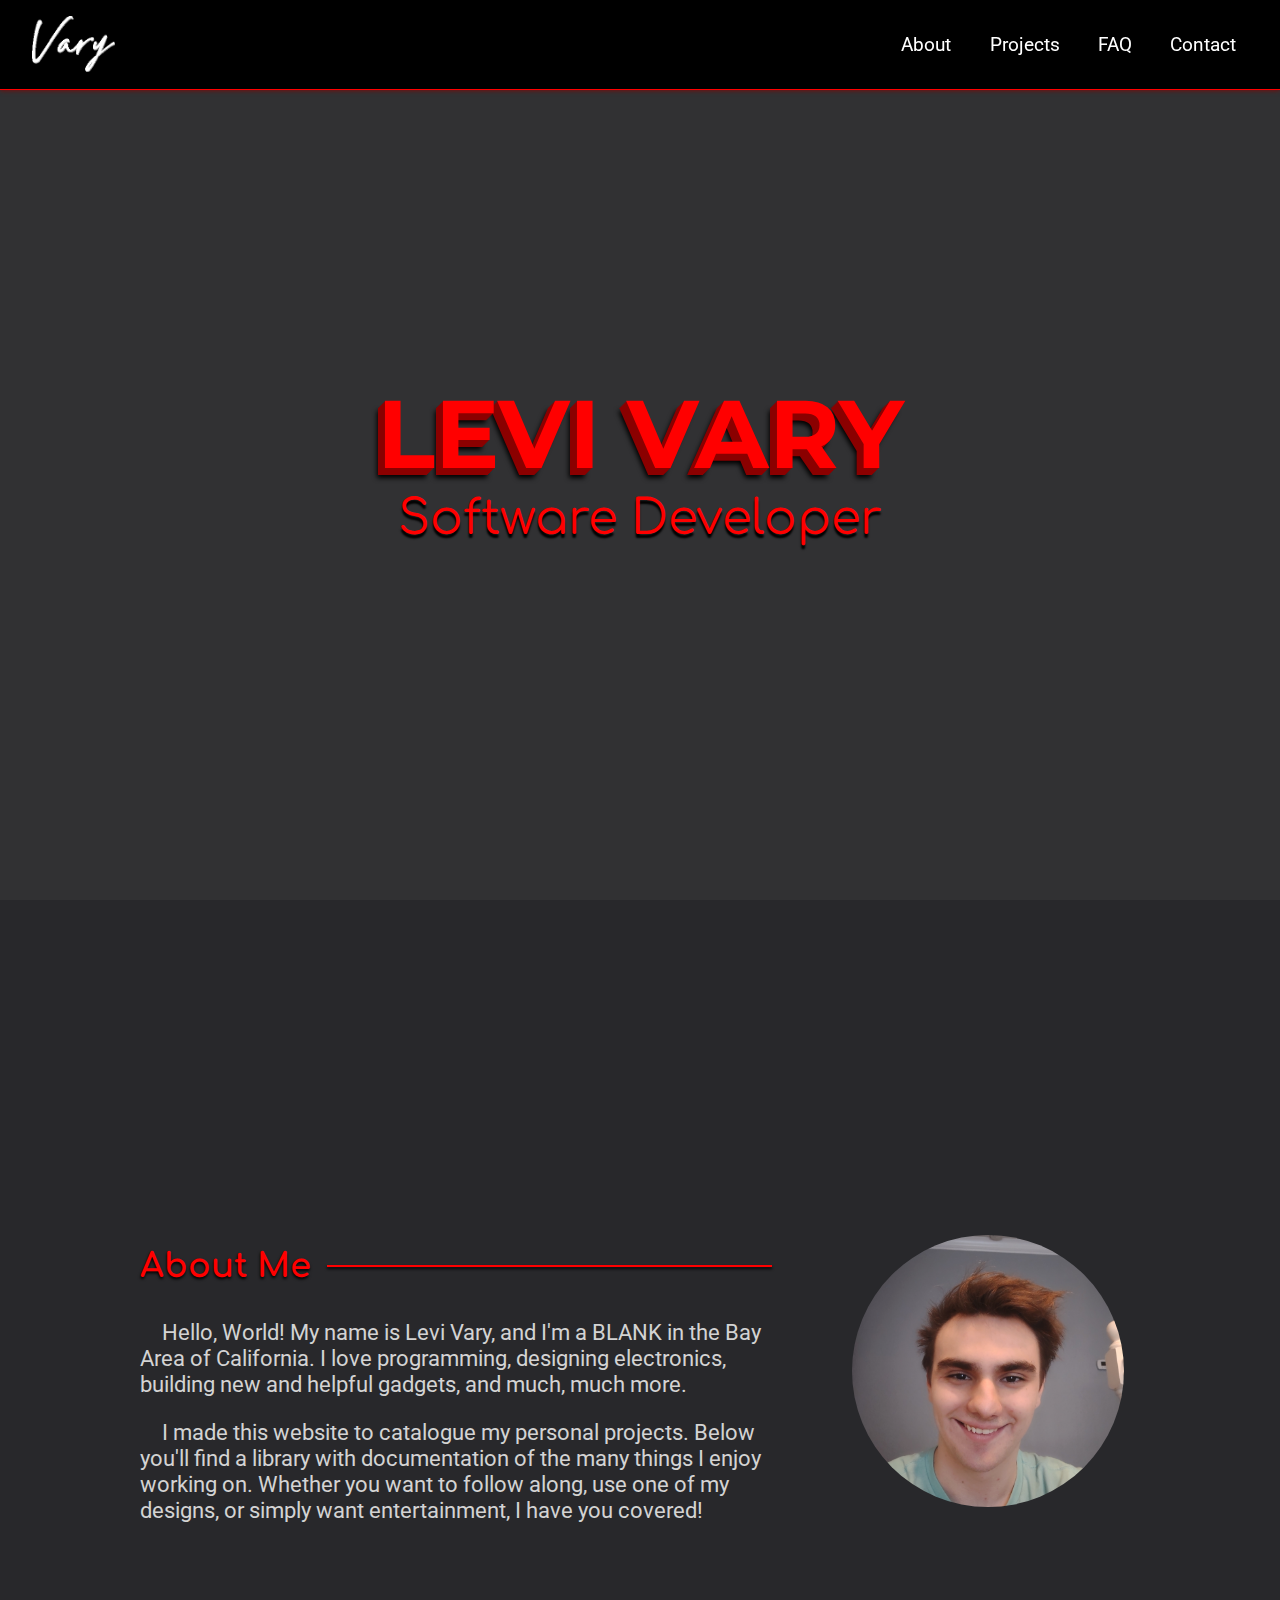
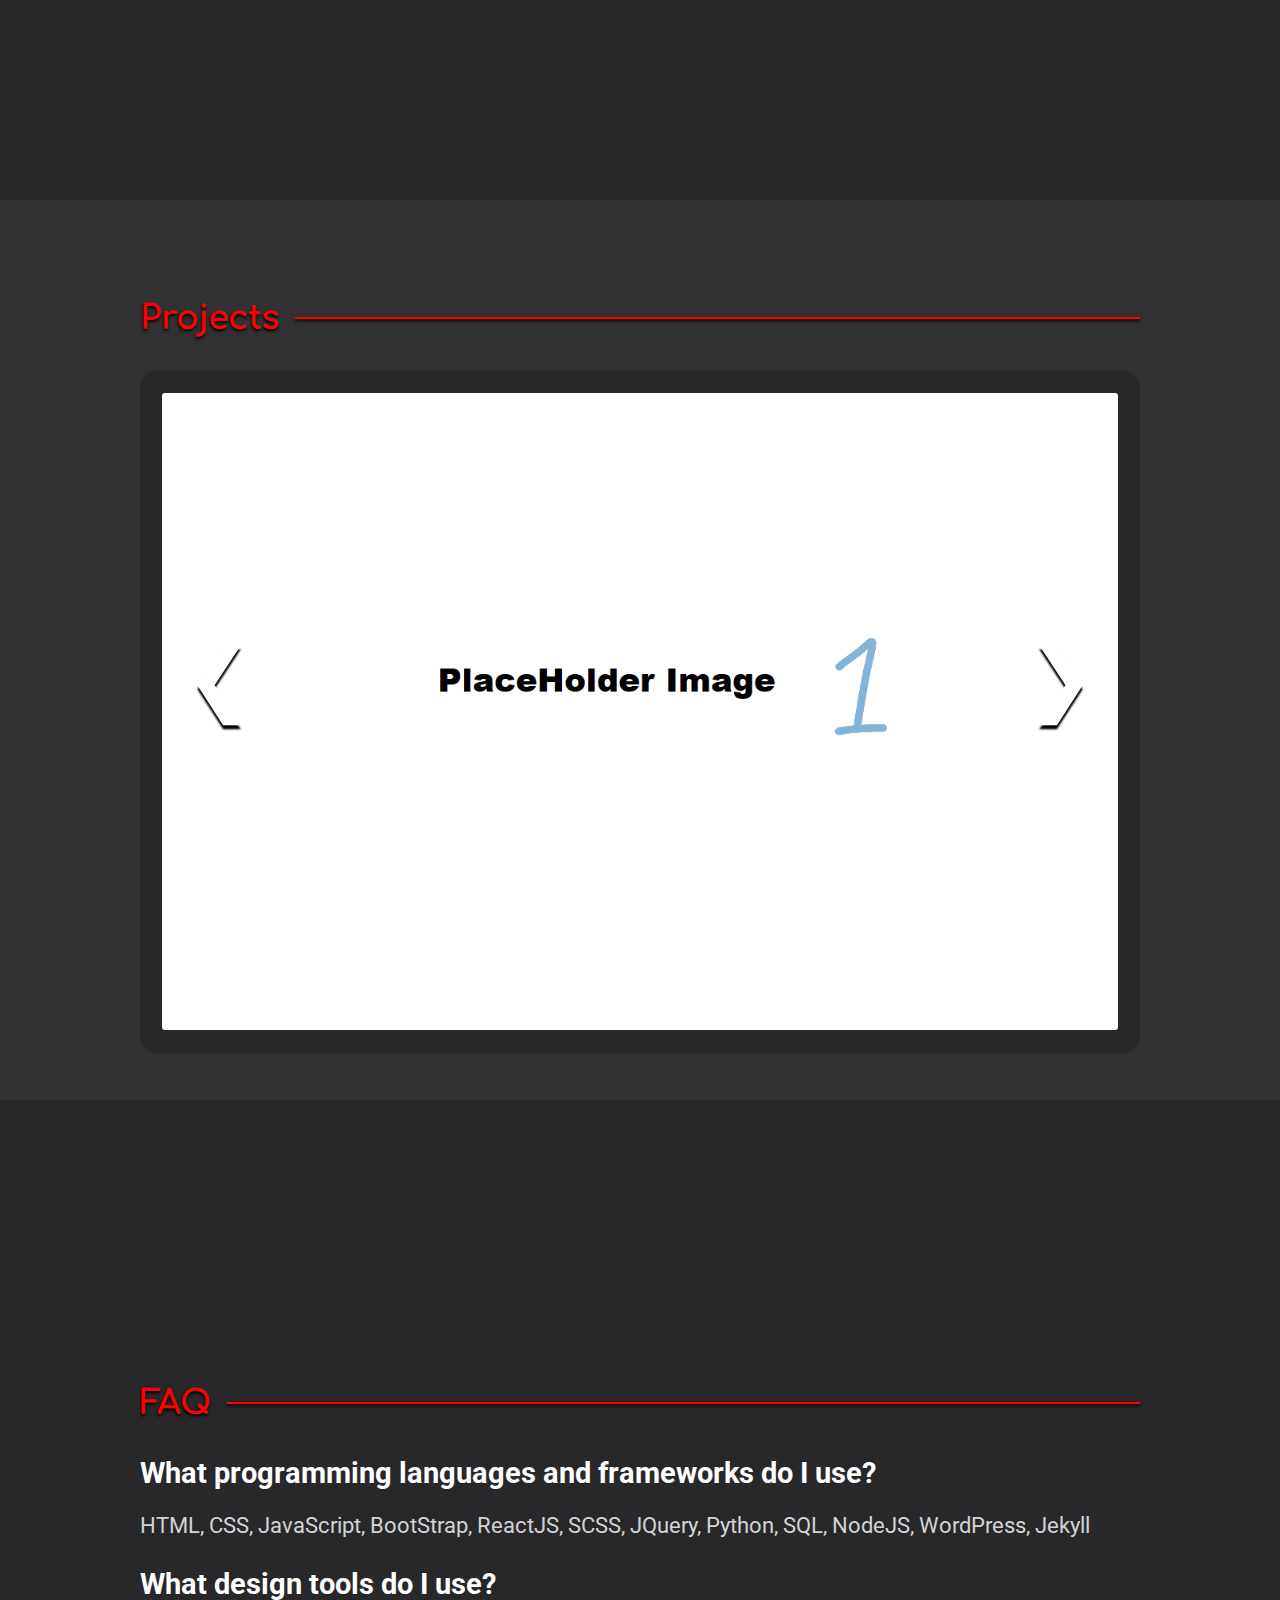
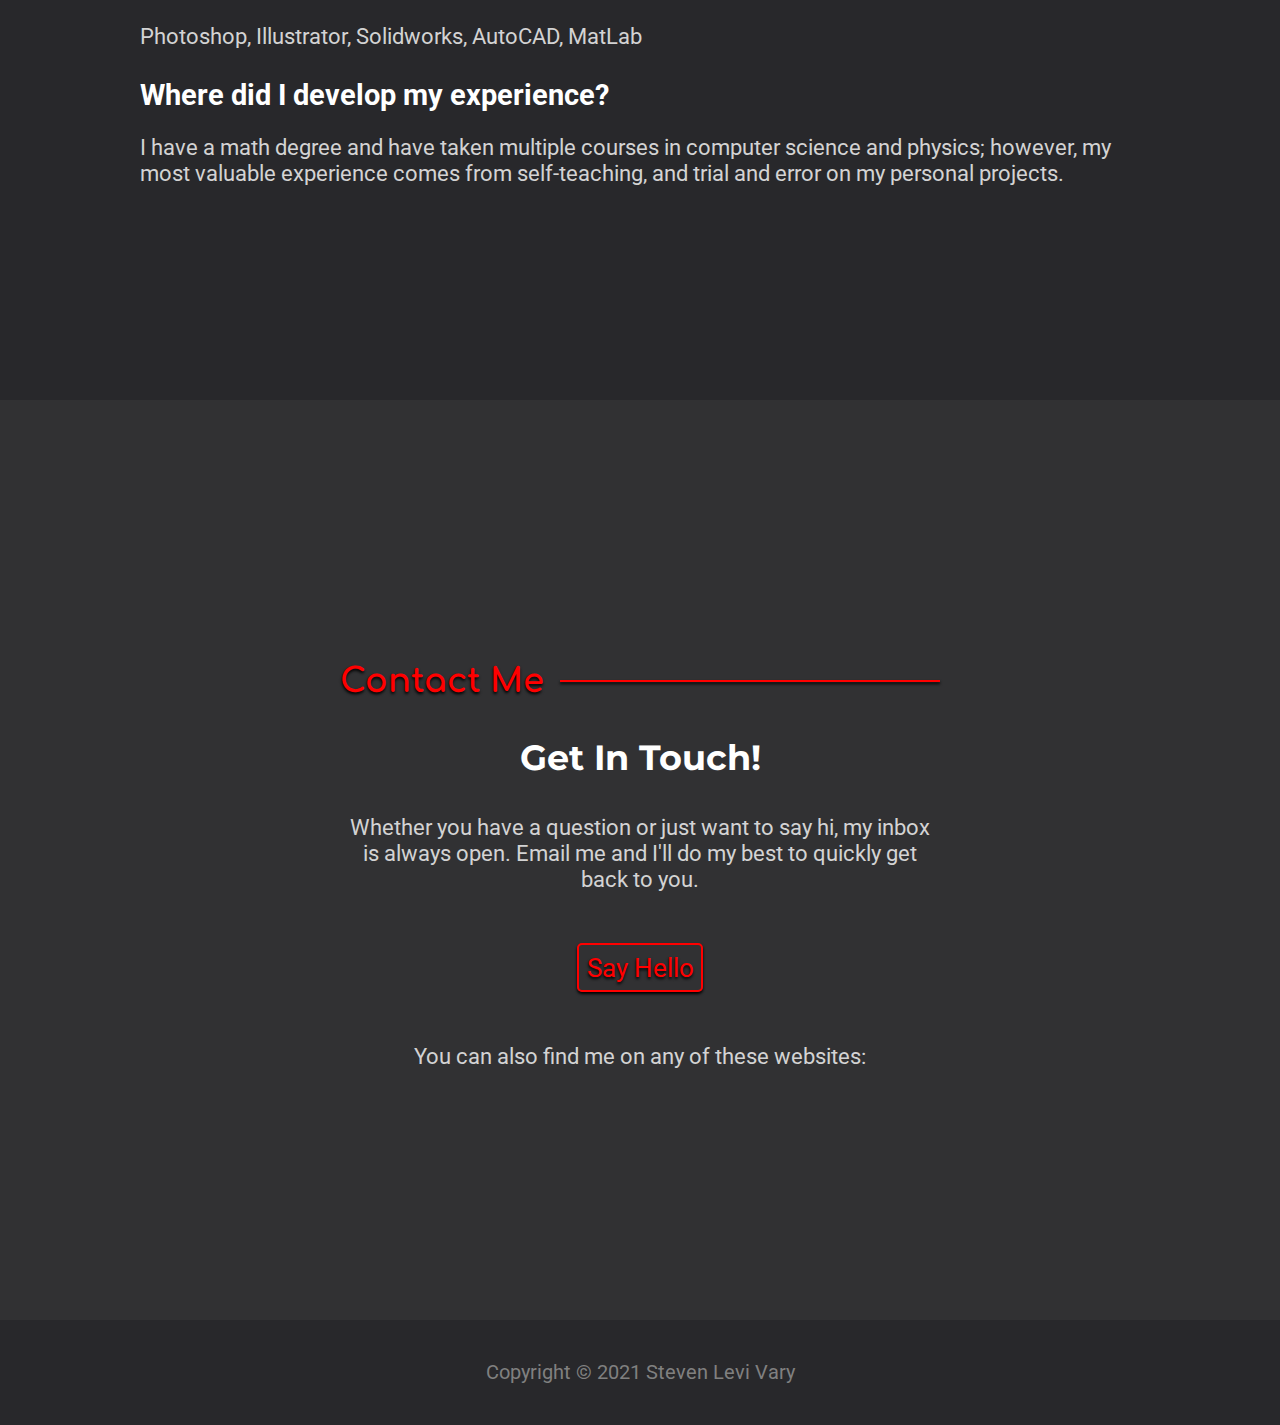
<file: index.html>
<!DOCTYPE html>
<html lang="en">
<head>
    <meta charset="utf-8">
    <title>Levi Vary</title>
    <meta name="author" content="Levi Vary">
    <meta name="viewport" content="width=device-width, initial-scale=1">
    <link rel="shortcut icon" type="image/png" href="images/Favicon.png"/>
    <link rel="stylesheet" href="styles.css">
    <link rel="stylesheet" href="https://maxst.icons8.com/vue-static/landings/line-awesome/line-awesome/1.3.0/css/line-awesome.min.css">
</head>
<body>
    <header id="header">
        <nav id="nav-bar">
          <a href="#">
            <img id="logo"
               src="images/Logo.png"
               alt="Levi Vary"/>
          </a>
          <ul>
            <li><a class="nav-link" href="#about">
              About
              </a></li>
            <li><a class="nav-link" href="projects.html">
              Projects
              </a></li>
            <li><a class="nav-link" href="#faq">
              FAQ
              </a></li>
            <li><a class="nav-link" href="#contact">
              Contact
              </a></li>
          </ul>
        </nav>
    </header>
    <section id="landing">
        <h1 onClick="changeColor()">LEVI VARY</h1>
        <p id="tagline" onclick="nextProfile()">Software Developer</p>
    </section>
    <section id="about">
        <div class="section-wrap">
            <div id="about-flex">
                <div>
                    <h2 onClick="changeColor()">About Me</h2>
                    <p>&emsp;Hello, World! My name is Levi Vary, and I'm a BLANK in 
                        the Bay Area of California. I love programming, designing 
                        electronics, building new and helpful gadgets, and much, much more.</p>
                    <p>&emsp;I made this website to catalogue my personal projects. 
                        Below you'll find a library with documentation of the many 
                        things I enjoy working on. Whether you want to follow along, 
                        use one of my designs, or simply want entertainment, I have you covered!</p>
                </div>
                <img id="self-photo" src="images/SelfPhoto.png" alt="Levi Vary"/>
            </div>
        </div>
    </section>
    <section id="projects">
        <div class="section-wrap">
            <h2 onClick="changeColor()">Projects</h2>
            <div id="slides">
                <div id="slideImages">
                    <img class="slidePhoto" src="images/Project1.png" alt=""/>
                    <img class="slidePhoto" src="images/Project2.png" alt=""/>
                    <img class="slidePhoto" src="images/Project3.png" alt=""/>
                    <img class="slidePhoto" src="images/Project4.png" alt=""/>
                    <img class="slidePhoto" src="images/Project5.png" alt=""/>
                    <!--Next/Last Buttons-->
                    <a class="slideControl" onClick="forwardSlides(-1)">&#10094;</a>
                    <a class="slideControl slideRight" onClick="forwardSlides(1)">&#10095;</a>
                </div>
                <!--Slide Manual Buttons-->
                <div id="slideButtons">

                </div>
            </div>
        </div>
    </section>
    <section id="faq">
        <div class="section-wrap">
            <h2 onClick="changeColor()">FAQ</h2>
            <h3>What programming languages and frameworks do I use?</h3>
            <p>HTML, CSS, JavaScript, BootStrap, ReactJS, SCSS, JQuery, 
                Python, SQL, NodeJS, WordPress, Jekyll</p>
            <h3>What design tools do I use?</h3>
            <p>Photoshop, Illustrator, Solidworks, AutoCAD, MatLab</p>
            <h3>Where did I develop my experience?</h3>
            <p>I have a math degree and have taken multiple courses in 
                computer science and physics; however, my most valuable experience 
                comes from self-teaching, and trial and error on my personal projects.</p>
        </div>
    </section>
    <section id="contact">
        <div class="section-wrap">
            <h2 onClick="changeColor()">Contact Me</h2>
            <h3>Get In Touch!</h3>
            <p>Whether you have a question or just want to say hi, my inbox is always open. Email me and I'll do my best to quickly get back to you.</p>
            <a class="button" href="mailto:email@placeholder.com">Say Hello</a>
            <p>You can also find me on any of these websites:</p>
            <div id="media-links">
                <a class="icons" href="https://github.com/varysteven"><i class="lab la-github"></i></a>
                <a class="icons" href="www.linkedin.com/in/levi-vary"><i class="lab la-linkedin-in"></i></a> 
                <a class="icons" href="https://codepen.io/varysteven"><i class="lab la-codepen"></i></a>
            </div>
        </div>
    </section>
    <footer>
        <p>Copyright © 2021 Steven Levi Vary</p>
    </footer>
    <script src="scripts.js"></script>
</body>
</html>
</file>
<file: styles.css>
@import url('https://fonts.googleapis.com/css2?family=Comfortaa&family=Montserrat:wght@500&family=Roboto&display=swap');

/* Main */
:root {
    /* Palette */
    --mainColor: red;
    --subColor: darkred;
    --gray1: #313133;
    --gray2: #28282b;
}
body {
    margin: 0;
    padding: 0;
    background-color: var(--gray1);
    font-family: 'Roboto', sans-serif;
}
section {
    min-height: 100vh;
    display: flex;
    flex-direction: column;
    justify-content: center;
}
.section-wrap {
    max-width: 1000px;
    margin: 0 auto;
    padding: 3.5em 2em 0 2em;
}
h2 {
    user-select: none;
    cursor: pointer;
    display: flex;
    align-items: center;
    color: var(--mainColor);
    font-size: 2.1em;
    font-family: 'Comfortaa', sans-serif;
    margin-bottom: 1.0em;
    text-shadow: 0 2px 3px black;
}
h2::after {
    content: '';
    flex: 1;
    margin-left: 1rem;
    height: 2px;
    background-color: var(--mainColor);
    box-shadow: 0 2px 3px black;
}
h3 {
    color: white;
    font-size: 1.8em;
    margin-bottom: 0.6em;
}
p {
    color: lightgrey;
    font-size: 1.4em;
    margin-bottom: 0.6em;
}
.button {
    display: inline-block;
    margin: 2em auto;
    padding: 0.3em;
    font-size: 1.6em;
    color: var(--mainColor);
    border-color: var(--mainColor);
    border-radius: 5px;
    border-width: 2px;
    border-style: solid;
    text-decoration: none;
    text-shadow: 0 2px 3px black;
    box-shadow: 0 2px 3px black;
}
.button:hover {
    background-color: var(--gray2);
}
/* Scaling for Mobile */
@media (max-width: 500px) {
    h2 {
        font-size: 2em;
    }
    p {
        font-size: 1.2em;
    }
}

/* Navbar */
#logo {
    height: 3.5em;
    margin: 1em 0.5em 0.8em 2em;
    color: white;
}
#nav-bar {
    position: fixed;
    z-index: 1;
    top: 0;
    width: 100%;
    display: flex;
    background-color: black;
    border-bottom: 1px solid var(--mainColor);
    box-shadow: 0 0 5px var(--subColor);
}
#nav-bar ul {
    display: flex;
    list-style: none;
    margin: auto 2em auto auto;
}
.nav-link {
    color: white;
    text-decoration: none;
    margin-left: 0.8em;
    padding: 0.4em 0.6em;
    font-size: 1.2em;
}
.nav-link:hover {
    border-bottom: 2px solid var(--mainColor);
}

/* Landing */
#landing {
    user-select: none;
    text-align: center;
}
#landing h1 {
    color: var(--mainColor);
    cursor: pointer;
    font-size: 6em;
    font-family: 'Montserrat', sans-serif;
    margin: 0.2em auto 0 auto;
    padding: 0 0.5em;
    text-shadow: -1px 1px 0 var(--subColor), -2px 2px 0 var(--subColor), -3px 3px 0 var(--subColor),  -4px 4px 0 var(--subColor), -5px 5px 0 var(--subColor), -6px 6px 0 var(--subColor), -7px 7px 0 var(--subColor),
             -8px 10px 5px black;
}
#tagline {
    color: var(--mainColor);
    cursor: pointer;
    font-size: 3em;
    font-family: 'Comfortaa', sans-serif;
    margin: 0 1em;
    text-shadow: 0 4px 2px black;
}

/* About */
#about {
    background-color: var(--gray2);
}
#about-flex {
    display: flex;
    flex-direction: row;
    gap: 4em;
}
#self-photo{
    height: 17em;
    width: 17em;
    border-radius: 50%;
    margin: 1em;
}
@media (max-width: 650px) {
    #about-flex {
        flex-direction: column;
        align-items: center;
        gap: 0;
    }
    #self-photo{
        height: 13em;
        width: 13em;
    }
}

/* Projects */
#slides {
    background-color: var(--gray2);
    padding: 1.4em;
    border-radius: 1em;
    margin-bottom: 2em;
}
#slideImages {
    position: relative;
}
.slidePhoto {
    width: 100%;
    border-radius: 3px;
    display: none;
}
.slideControl {
    user-select: none;
    color: white;
    font-size: 5em;
    cursor: pointer;
    width: auto;
    position: absolute;
    top: 50%;
    margin-top: -1em;
    padding: 0 0.3em;
    text-shadow: 0 4px 2px black;
}
.slideControl:hover {
    color: lightgray;
}
.slideRight {
    right: 0;
}

/* FAQ */
#faq {
    background-color: var(--gray2);
}

/* Contact */
#contact {
    text-align: center;
}
#contact h3 {
    text-align: center;
    color: white;
    font-family: 'Montserrat', sans-serif;
    font-size: 2.2em;
    margin: 1em;
}
#contact p {
    max-width: 600px;
    margin: 0 auto;
}
.icons {
    display: inline-block;
    color: white;
    font-size: 3em;
    margin: 0.5em;
}

/* Footer */
footer {
    background-color: var(--gray2);
    text-align: center;
    font-size: 0.9em;
}
footer p {
    padding: 2em;
    margin-bottom: 0;
    color: gray;
}

/* 404 */
#error {
    color: var(--mainColor);
    text-align: center;
    font-size: 4em;
}
#error-text {
    color: var(--mainColor);
    text-align: center;
    font-size: 2.5em;
    margin: 0;
}
</file>
